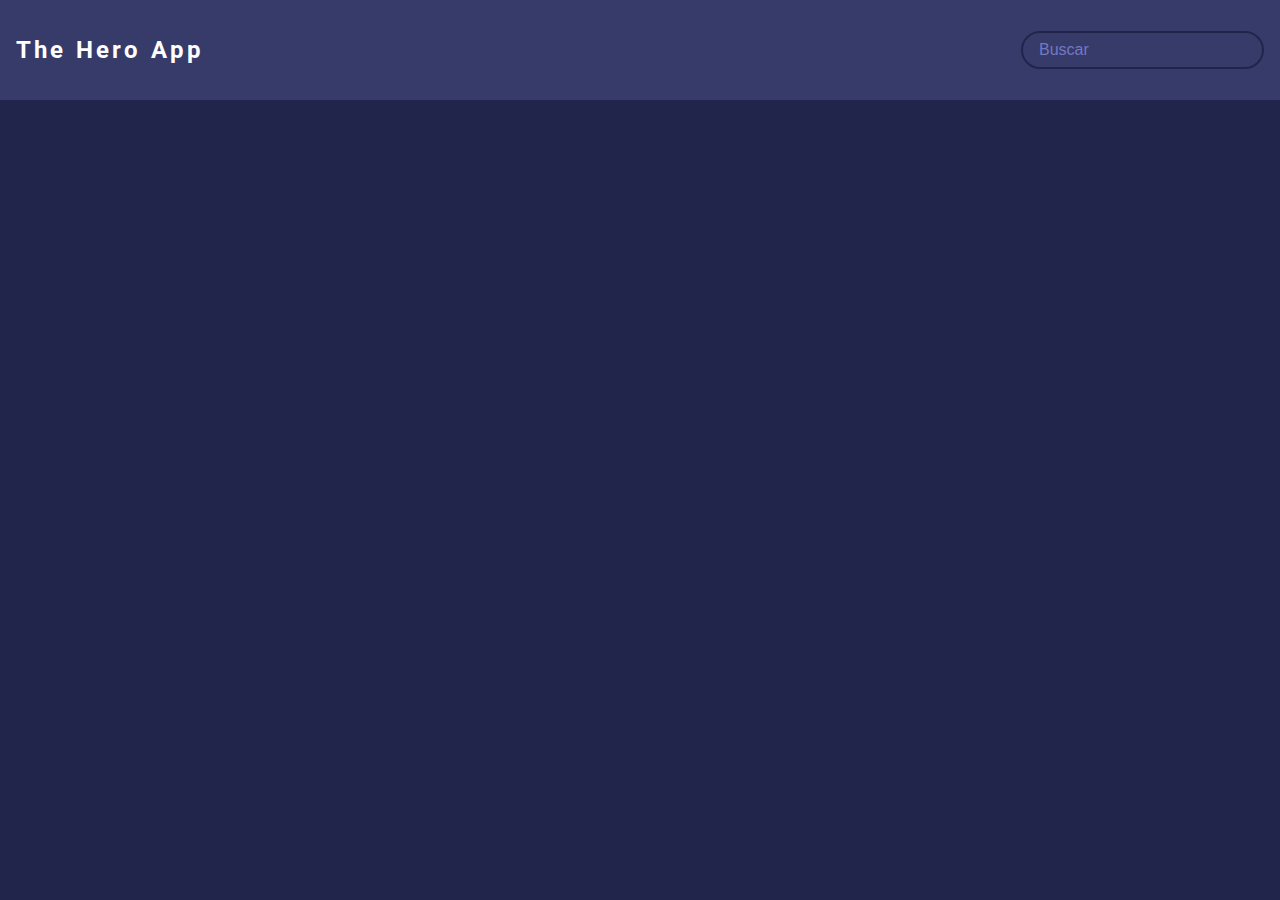
<file: Sesión 12/frontend/index.html>
<!DOCTYPE html>
<html lang="es">
<head>
    <meta charset="UTF-8">
    <meta http-equiv="X-UA-Compatible" content="IE=edge">
    <meta name="viewport" content="width=device-width, initial-scale=1.0">
    <link rel="stylesheet" href="./styles/index.css">
    <title>Hero App</title>
</head>
<body>
    <!-- Encabezado -->
    <header>
    <h2>The Hero App</h2>
    <form id="form">
        <input type="text" id="search" class="search" placeholder="Buscar" >
    </form>
    </header>

    <main id="main"></main>

    <script src="./scripts/main.js" type="module"></script>
</body>
</html>
</file>
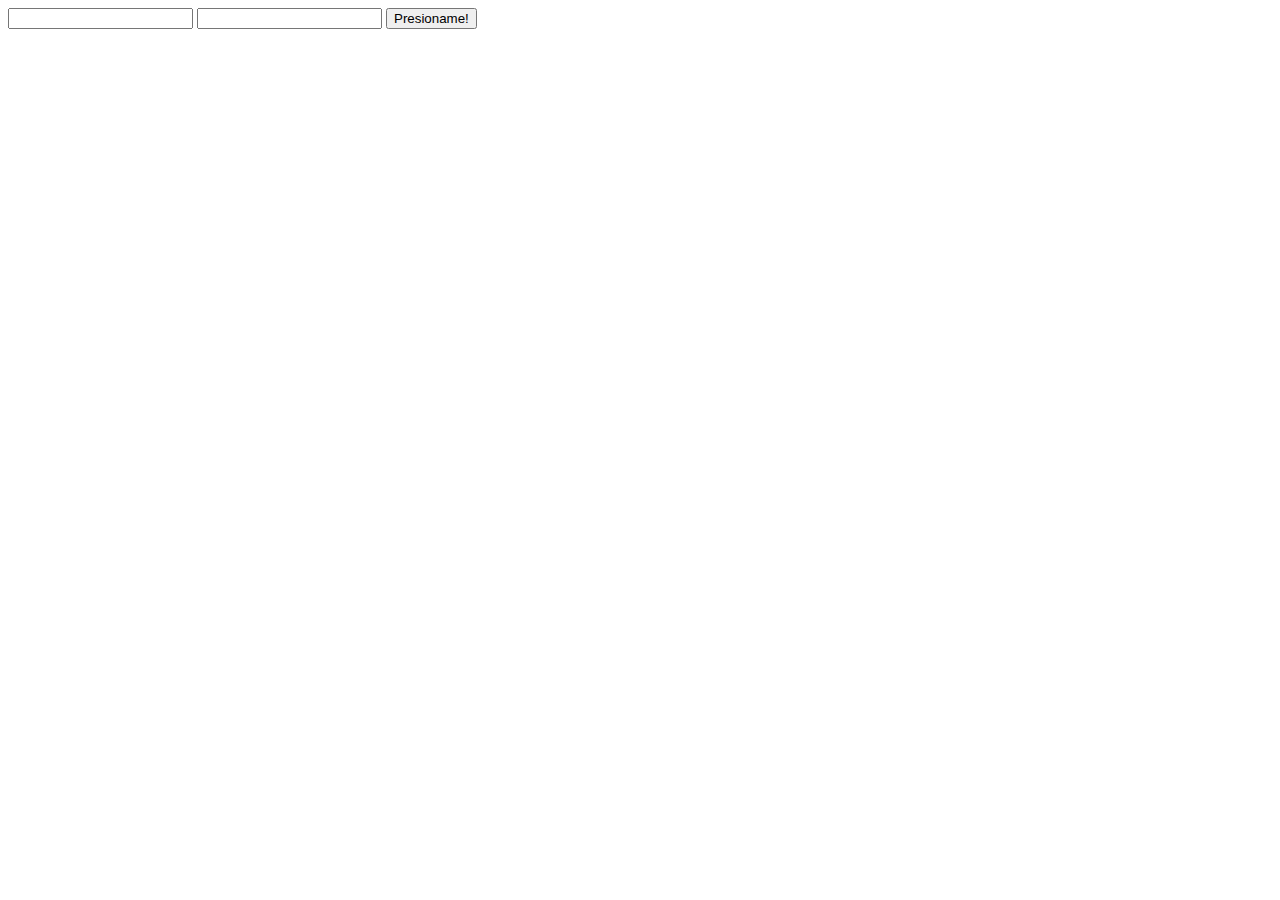
<file: Sesión 4/practica/index.html>
<!DOCTYPE html>
<html lang="es">
<head>
    <meta charset="UTF-8">
    <meta http-equiv="X-UA-Compatible" content="IE=edge">
    <meta name="viewport" content="width=device-width, initial-scale=1.0">
    <title>Ejemplo de clase</title>
</head>
<body>

    <form id="form">
        <input value="" type="text" id="name">
        <input value="" type="text" id="lastName">

        <button id="btn">Presioname!</button>
    </form>

    <script src="./scripts/index.js"></script>
</body>
</html>
</file>
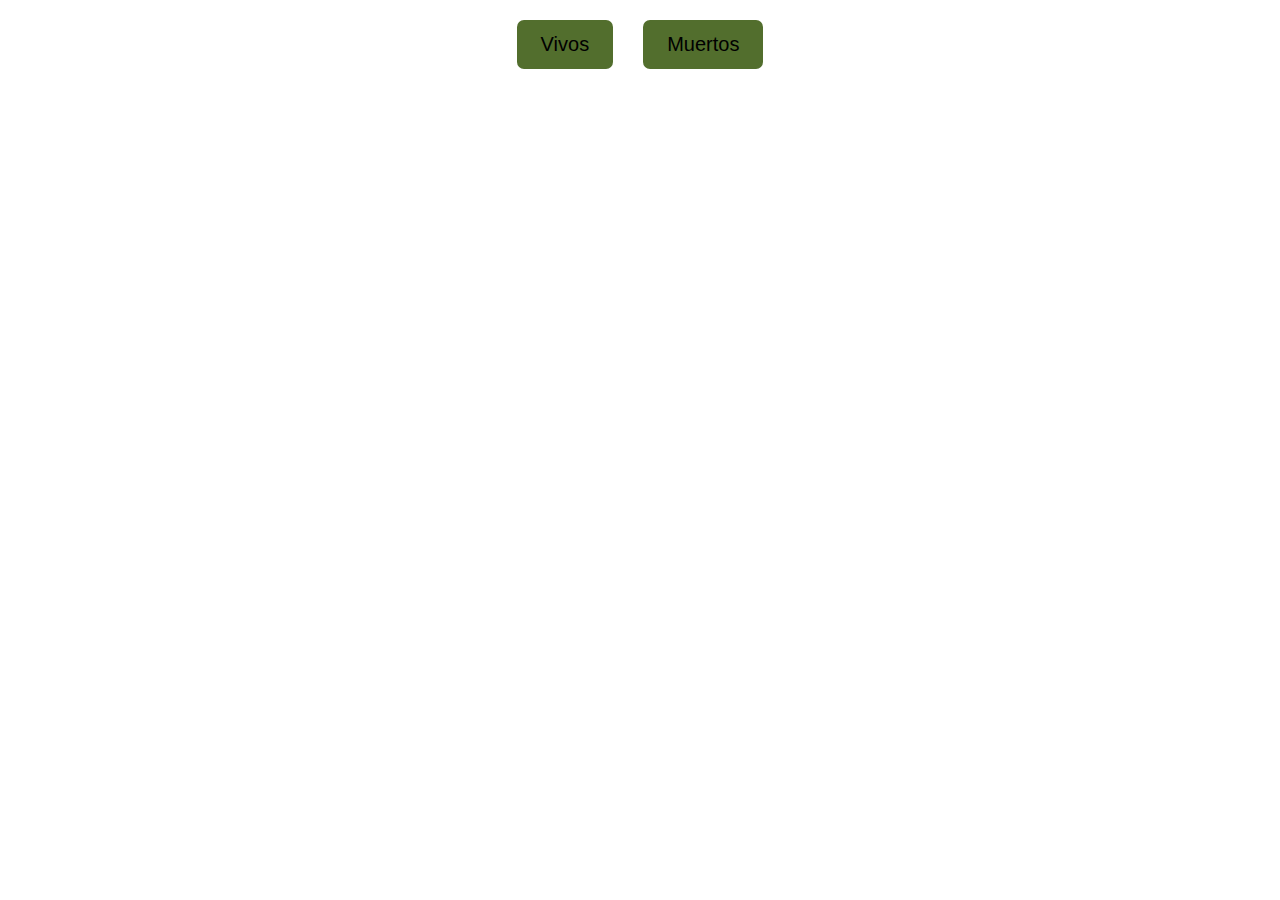
<file: Sesión 7/ejercicio/index.html>
<!DOCTYPE html>
<html lang="en">
<head>
    <meta charset="UTF-8">
    <meta http-equiv="X-UA-Compatible" content="IE=edge">
    <meta name="viewport" content="width=device-width, initial-scale=1.0">
    <link rel="stylesheet" href="./main.css">
    <title>Rick and Morthy</title>
</head>
<body>
    <div class="filtros">
        <button class="btn" id="btnLive">Vivos</button>
        <button class="btn" id="btnDead">Muertos</button>
    </div>

    <section class="cards" id="root"></section>

    <script src="./script.js"></script>
</body>
</html>
</file>
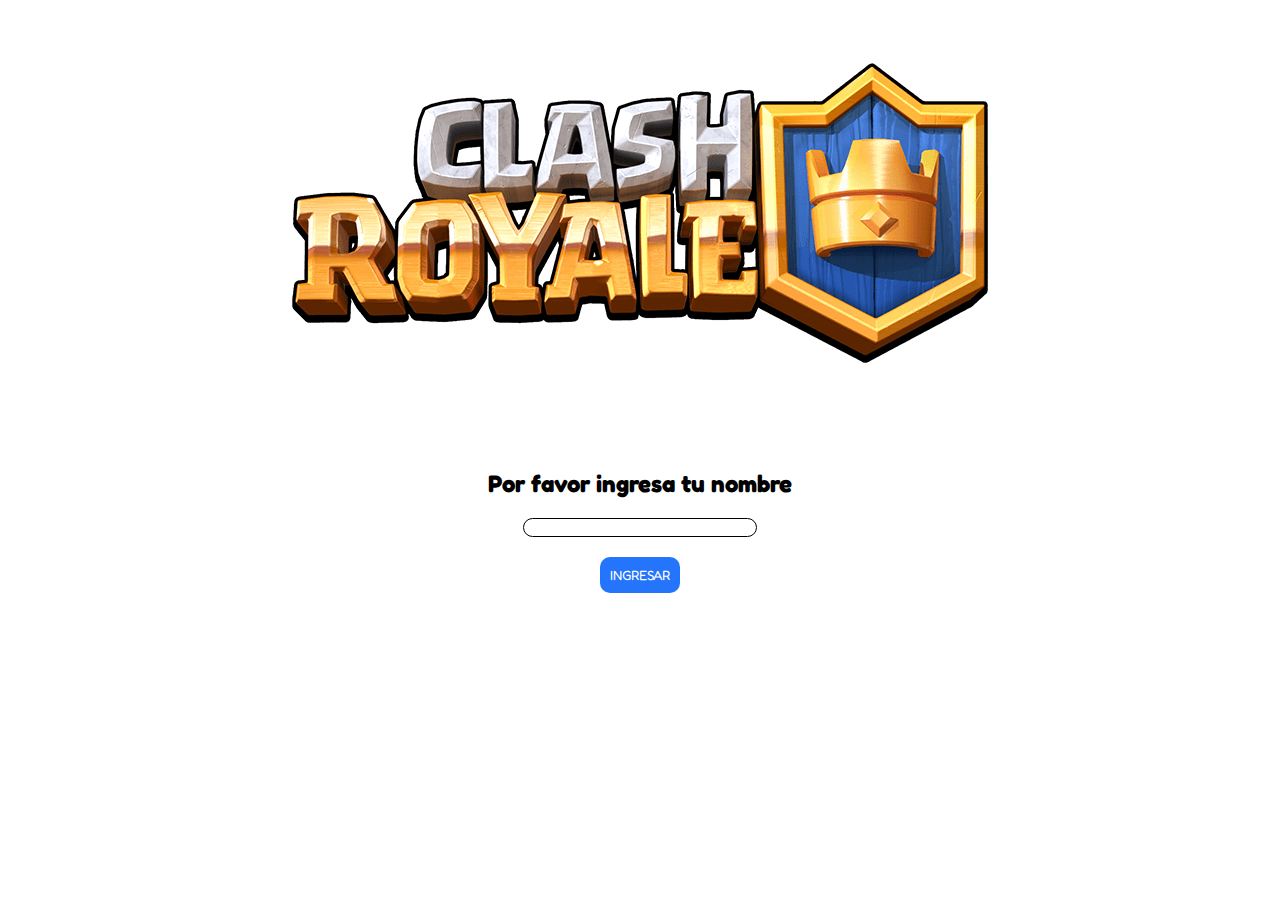
<file: Sesión 8/ejercicio/index.html>
<!DOCTYPE html>
<html lang="es">
<head>
    <link rel="stylesheet" href="./styles/index.css">
    <meta charset="UTF-8">
    <meta http-equiv="X-UA-Compatible" content="IE=edge">
    <meta name="viewport" content="width=device-width, initial-scale=1.0">
    <title>Clash Royale</title>
</head>
<body>
    <img src="./images/logo.png" alt="">

    <form id="btn">
        <h2>Por favor ingresa tu nombre</h2>
        <input type="text" required id="btn2"><br>
        <button>INGRESAR</button>
    </form>

    <script src="./scripts/main.js"></script>
</body>
</html>
</file>
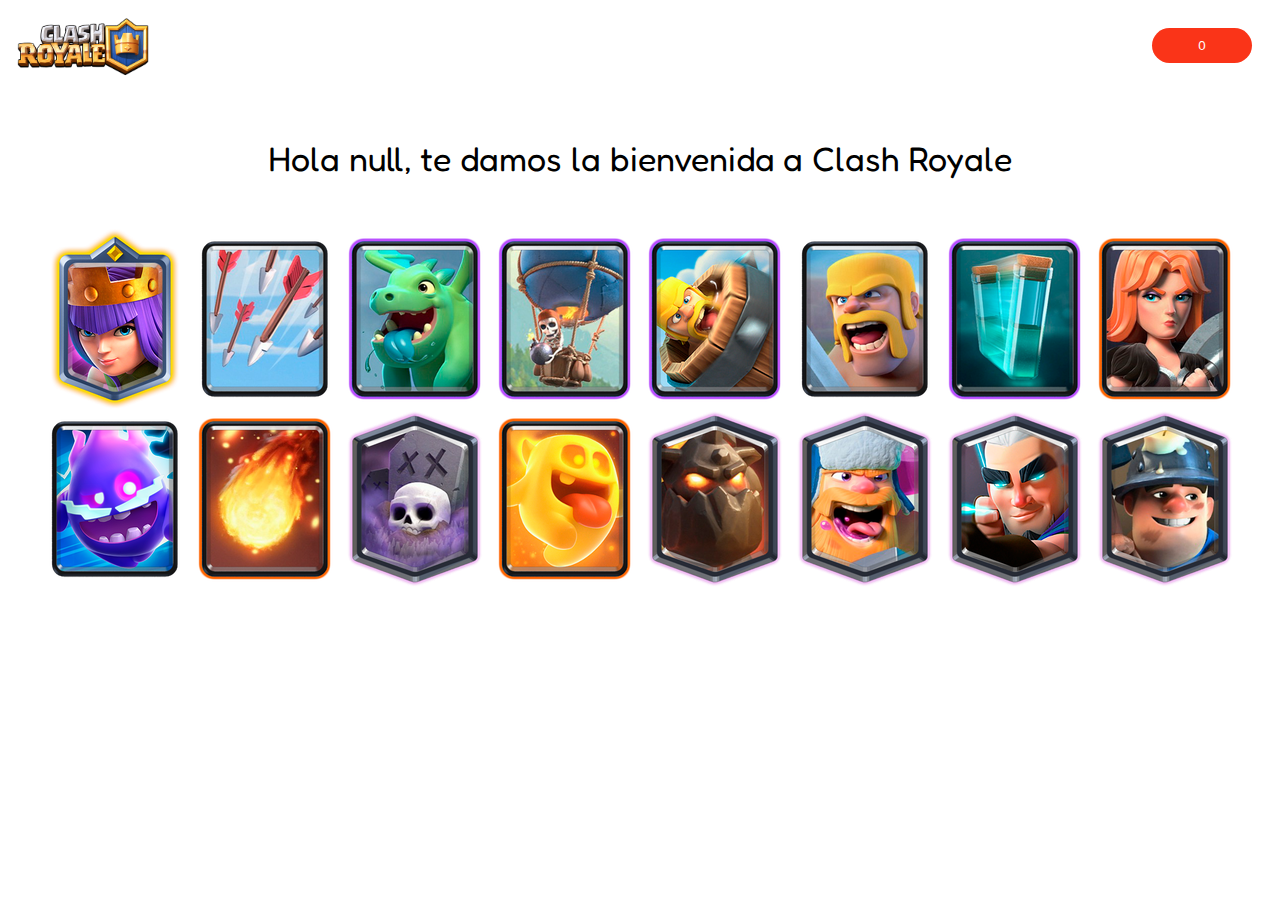
<file: Sesión 8/ejercicio/pages/cartas.html>
<!DOCTYPE html>
<html lang="es">
<head>
    <meta charset="UTF-8">
    <meta http-equiv="X-UA-Compatible" content="IE=edge">
    <meta name="viewport" content="width=device-width, initial-scale=1.0">
    <link rel="stylesheet" href="../styles/cartas.css">
    <title></title>
</head>
<body>

    <header>
        <img src="../images/logo.png" alt="logo">
        <a href="#"><button>0</button></a>
    </header>

    <main>
        <section class="saludo" id="saludo"></section>
        <section id="cards"></section>
    </main>

    <script src="../scripts/cartas.js" type="module"></script>
</body>
</html>
</file>
<file: Sesión 12/frontend/styles/index.css>
@import url('https://fonts.googleapis.com/css2?family=Roboto:wght@500&display=swap');

/* Variables */
:root{
    --primary-color: #22254b;
    --secundary-color: #373b69
}

body{
    box-sizing: border-box;
    background-color: var(--primary-color);
    font-family: 'Roboto', sans-serif;
    margin: 0;
    padding: 0;
}


header {
    background-color: var(--secundary-color);
    padding: 1rem;
    display: flex;
    align-items: center;
    justify-content: space-between;
}

header h2 {
    color: white;
    letter-spacing: .2rem;
}

.search{
    background-color: transparent;
    font-size: 1rem;
    padding: .5rem 1rem;
    border: 2px solid var(--primary-color);
    border-radius: 50px;
    color: white;
}

.search::placeholder {
    color: #7378c5;
}

.search:focus {
    outline: none;
    background-color: var(--primary-color);
}

main {
    display: flex;
    flex-wrap: wrap;
}

.hero {
    width: 300px;
    margin: 1rem;
    background-color: var(--secundary-color);
    border-radius: 3px;
    box-shadow: 0 4px 5px rgba(0, 0, 0, 0.2);
    position: relative;
    overflow: hidden;
}

.hero img {
    width: 100%;
}

.hero-info {
    color: #eee;
    display: flex;
    align-items: center;
    justify-content: space-between;
    padding: 0.5rem 1rem 1rem;
    letter-spacing: 0.5px;
}

.hero-info h3 {
    margin-top: 0;
}

.hero-info span {
    background-color: var(--primary-color);
    padding: 0.25rem 0.5rem;
    border-radius: 3px;
    font-weight: bold; /* Ancho de la fuente */
}

.overview {
    background-color: white;
    padding: 2rem;
    max-height: 100%;
    position: absolute;
    bottom: 0;
    left: 0;
    right: 0;
    transform: translateY(101%);
    transition: transform .3s ease-in;
}

.hero:hover .overview {
    transform: translateY(0);
}
</file>
<file: Sesión 7/ejercicio/main.css>
body {
    background-image: url("https://img1.wallspic.com/crops/6/3/8/7/3/137836/137836-caricatura-personaje_de_ficcion-arte-animacion-de_dibujos_animados-2560x1440.jpg");
    background-size: 100%;
}

.filtros{
    display: flex;
    justify-content: center;
    gap: 30px;
    margin-top: 20px;
}

.btn {
    padding: .8rem 1.5rem;
    font-size: 20px;
    font-family: 'Lucida Sans', sans-serif;
    cursor: pointer;
    border: none;
    border-radius: 7px;
    background-color: #526E2DFF;
}

.btn:hover{
    background-color: #FAFD7CFF;
}

.cards {
    display: flex;
    flex-wrap: wrap;
    width: 95%;
    margin: 20px auto;
    gap: 20px;
}

.card{
    cursor: pointer;
}
</file>
<file: Sesión 8/ejercicio/styles/index.css>
@import url('https://fonts.googleapis.com/css2?family=Fredoka&display=swap');

body {
    background-image: url("https://i.pinimg.com/originals/a2/fb/23/a2fb230ac13e58c9232bc22892220593.png");
    background-size: cover;
    font-family: 'Fredoka';
}

img {
    display: block;
    margin: 0 auto;
}

form{
    background-color: white;
    width: fit-content;
    padding: 3%;
    border-radius: 10px;
    margin: 0 auto;
}

input{
    display: block;
    margin: 0 auto;
    border-radius: 10px;
    border: 1px solid black;
    width: 75%;
}

button{
    display: block;
    margin: 0 auto;
    padding: 10px;
    color: white;
    background-color: #2475FB;
    border-radius: 10px;
    border: none;
    font-family: 'Fredoka';
}
</file>
<file: Sesión 8/ejercicio/styles/cartas.css>
@import url('https://fonts.googleapis.com/css2?family=Fredoka:wght@500&display=swap');

body{
    background-image: url('https://images.hdqwalls.com/wallpapers/clash-royale-clan-wars-5k-7j.jpg');
    background-size: cover;
    height: 100vh;
    font-family: 'Fredoka';
}

header img {
    width: 150px;
}

header img:hover{
    transform: scale(1.2);
}

header a{
    float: right;
    cursor: default;
}

header button {
    background-color: #FA3418;
    color: white;
    width: 100px;
    padding: 10px;
    border: none;
    border-radius: 20px;
    margin: 20px;
    cursor: pointer;
}

.saludo {
    background-color: white;
    text-align: center;
    padding: 20px;
    border-radius: 20px;
    font-size: 34px;
    width: 80%;
    margin: 30px auto;
}

main section:nth-child(2){
    display: flex;
    justify-content: center;
    flex-wrap: wrap;
}

main section:nth-child(2) img:hover {
    transform: scale(1.2);
}
</file>
